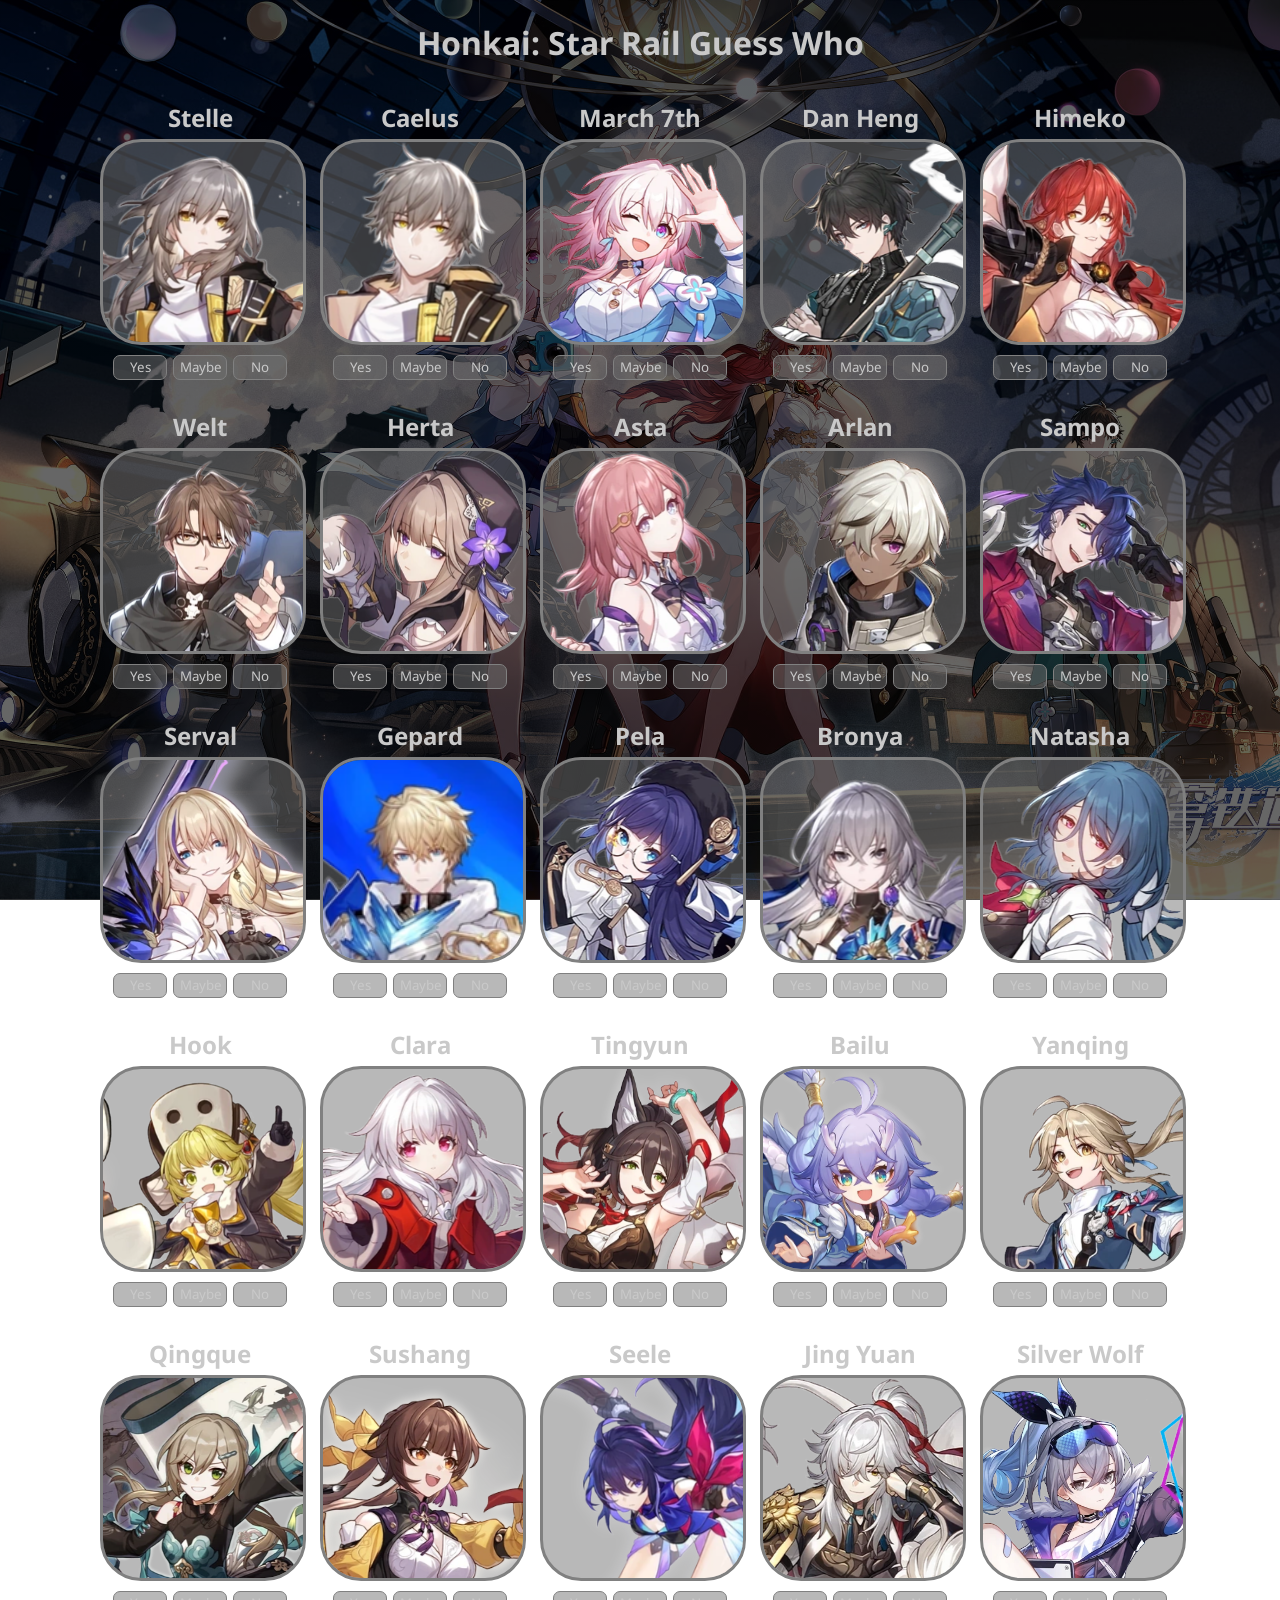
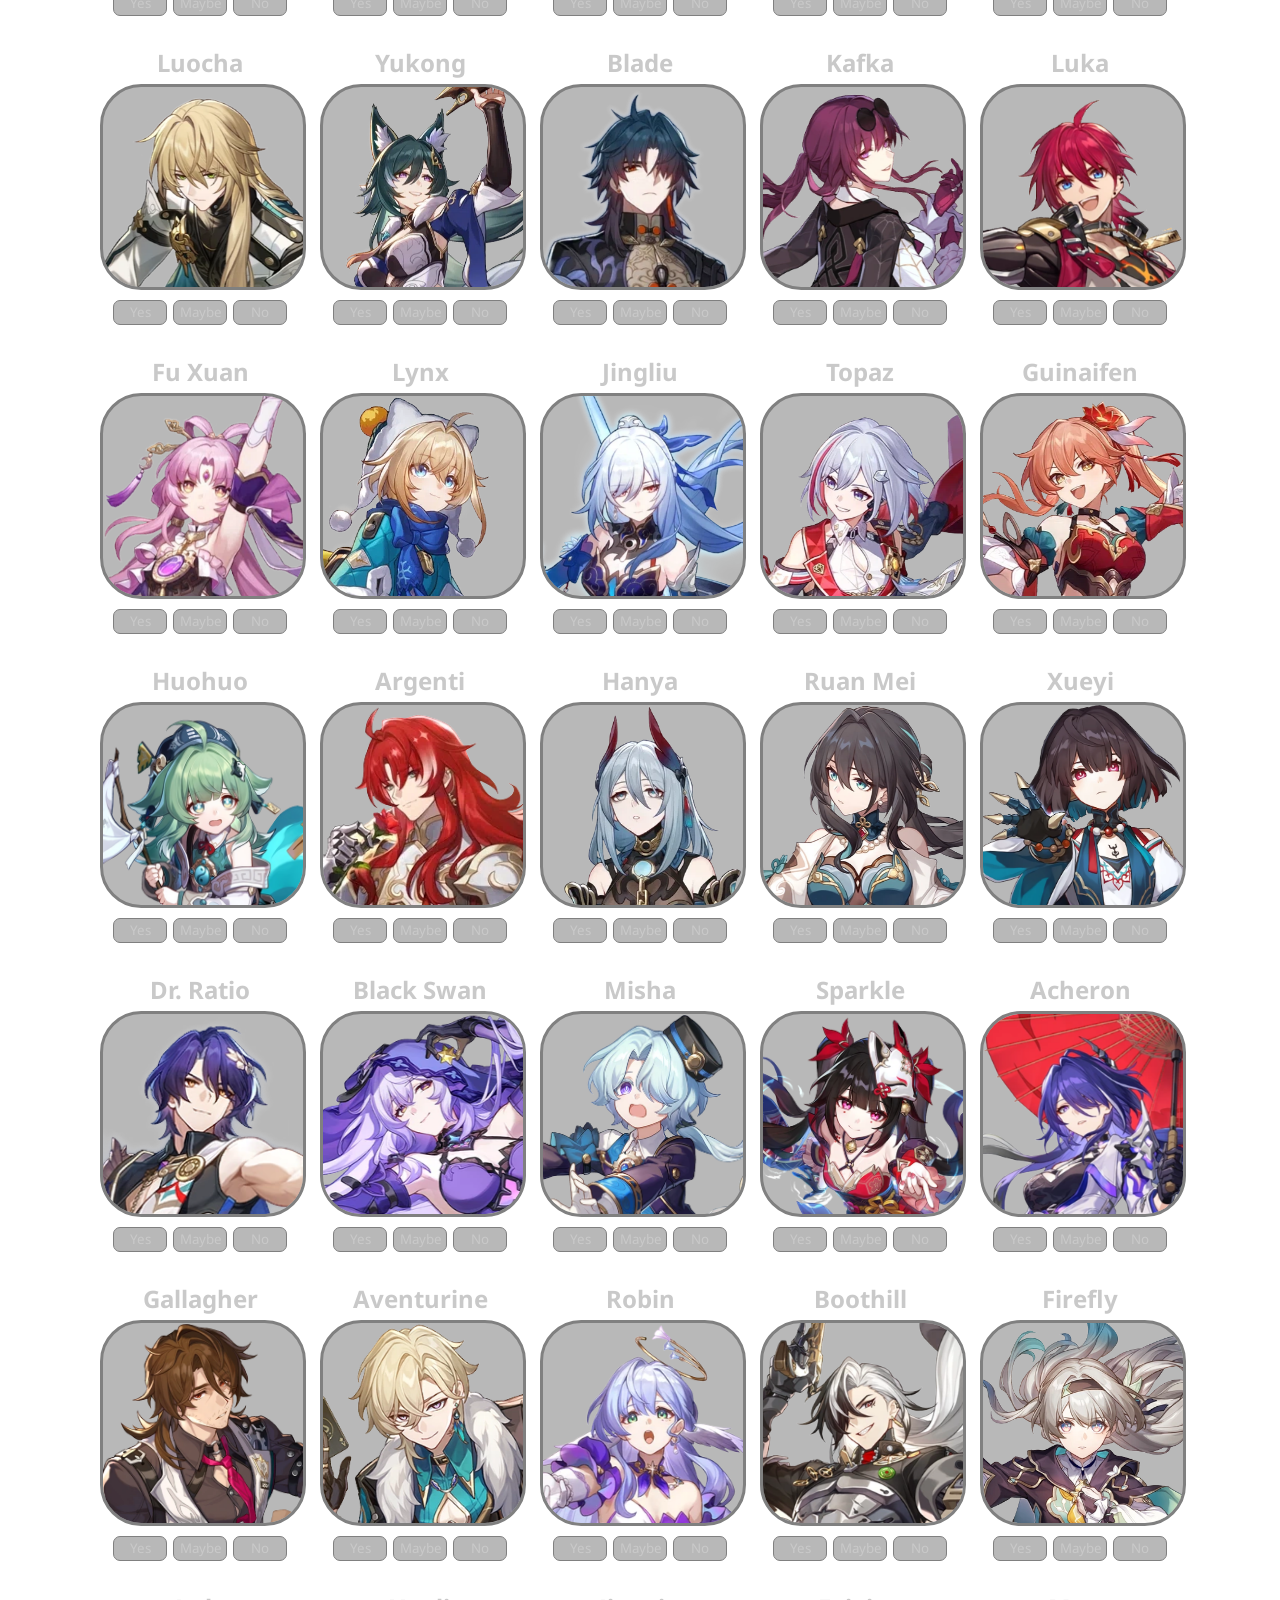
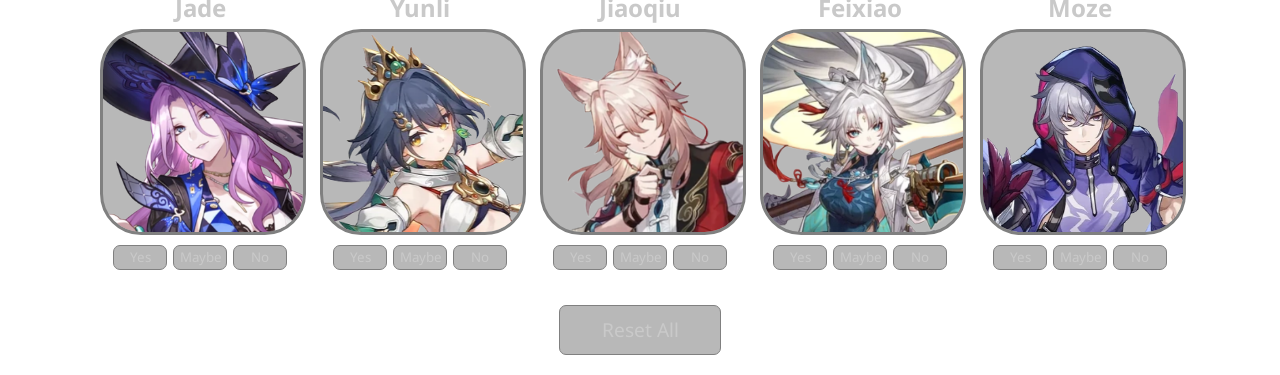
<file: index.html>
<!DOCTYPE html>
<html>
<head>
    <link rel="stylesheet" href="style.css">
    <link rel="preconnect" href="https://fonts.googleapis.com">
    <link rel="preconnect" href="https://fonts.gstatic.com" crossorigin>
    <link href="https://fonts.googleapis.com/css2?family=Noto+Sans:ital,wght@0,100..900;1,100..900&display=swap" rel="stylesheet">
    <script src="https://code.jquery.com/jquery-3.7.1.min.js"></script>
    <script src="data/characters.js"></script>
    <script src="script.js" defer></script>
</head>
<body>
    <div class="header">
        <h1>Honkai: Star Rail Guess Who</h1>
    </div>
    <div class="game-container">
        <!-- Generates dynamically with JS -->
    </div>
    <div class="reset-container">
        <button class="resetButton" onclick="reset()">Reset All</button>
    </div>
</body>
</html>
</file>
<file: style.css>
* {
   font-family: "Noto Sans", sans-serif;
   color: rgb(201, 201, 201);
 }

 body {
   /* background-image: url("assets/bg.jpg"); */
   /* background-color: rgba(255, 255, 255, 0.1); */
   background: linear-gradient(0deg, rgba(0, 0, 0, 0.6), rgba(0, 0, 0, 0.6)), url('assets/bg.jpg');
   background-repeat: no-repeat;
   background-size: cover;
   background-position: center;
   background-attachment: fixed;
}
 
 h1 {
   text-align: center;
 }

 h2 {
   margin-top: 5px;
   margin-bottom: 5px;
   text-align: center;
 }

 img {
   width:100%;
   max-height:100%;
   border-radius: 20%;
   border: 3px solid gray;
   background-color: rgba(114, 114, 114, 0.5);
 }

 button {
   width: 54px;
   height: 25px;
   margin-left: 3px;
   margin-right: 3px;
   border-radius: 7px;
   border: 1px solid gray;
   background-color: rgba(114, 114, 114, 0.5);
 }

 button.current {
  background-color: rgba(62, 62, 62, 0.5);
 }

 button:hover {
  background-color: rgba(92, 92, 92, 0.5);
 }

 button:hover.current {
  background-color: rgba(49, 49, 49, 0.5);
 }

 button:active, button:active.current {
  background-color: rgba(38, 38, 38, 0.5);
 }

 button.resetButton {
  width: 162px;
  height: 50px;
  font-size: 1.2rem;
 }

 .game-container {
    display: flex;
    flex-flow: wrap;
    justify-content: center;
 }

 .character-container {
   width: 200px;
   margin: 10px;
   display: flex;
   flex-direction: column;
   justify-content: center;
 }

 .buttons-container {
   margin-top: 5px;
   margin-bottom: 5px;
   display: flex;
   justify-content: center;
 }

 .reset-container {
  display: flex;
  justify-content: center;
  margin: 20px;
 }

 img.yesActive {
   background-color: rgb(0, 165, 0, 0.2);
   border-color: green;
 }

 img.maybeActive {
   background-color: rgba(233, 210, 0, 0.2);
   border-color: rgb(182, 155, 0);
 }

 img.noActive {
   opacity: 0.4;
 }
</file>
